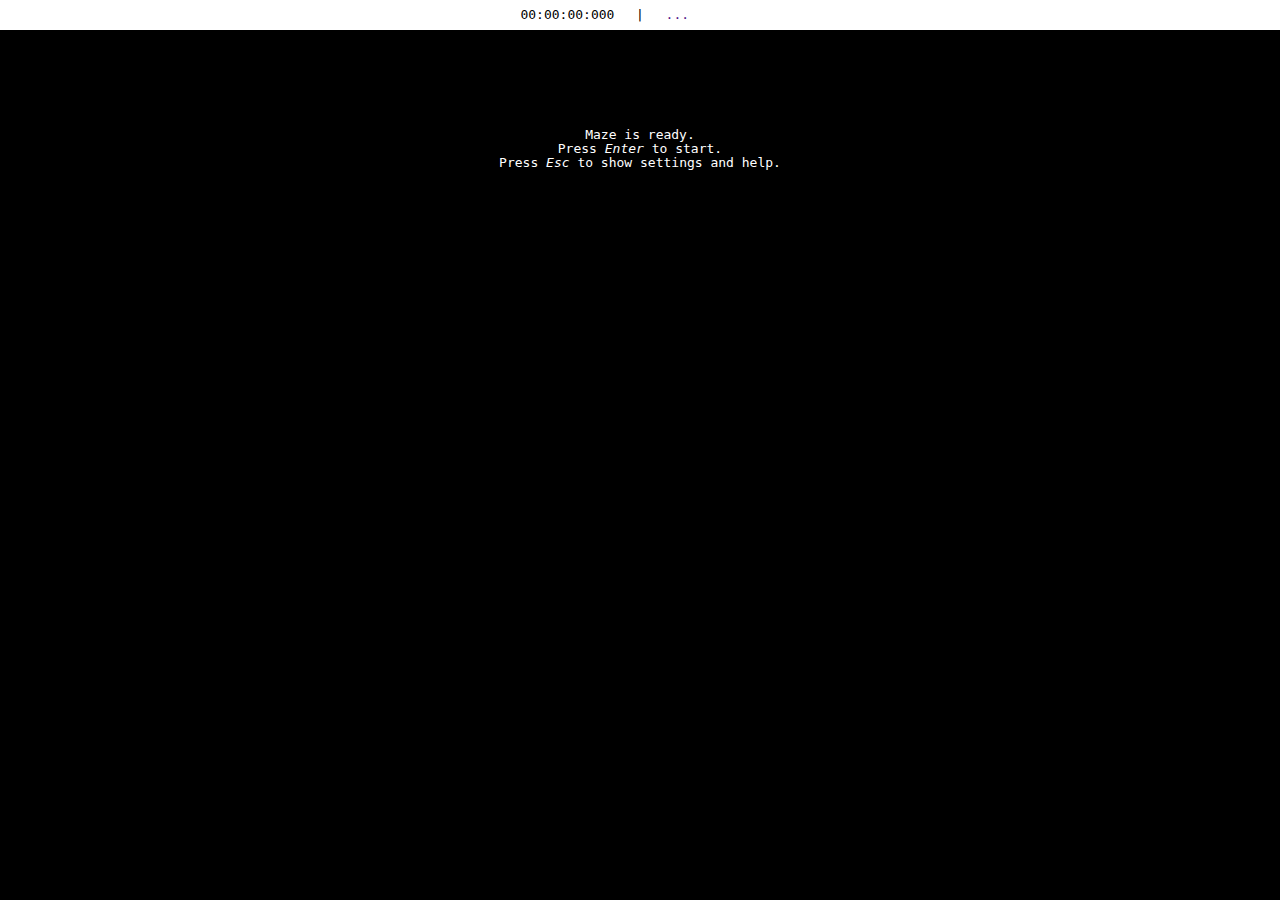
<file: maze/index.html>
<html lang="en">
<head>
  <meta charset="utf-8">
        <link rel="stylesheet" type="text/css" href="styles.css">
        <script src="settings.js"></script> 
        <script src="mazeLogic.js"></script> 
        <script src="navigation.js"></script>
        <script src="stopWatch.js"></script> 
        <script src="initEvents.js"></script>
        <script src="getters.js"></script>
        <script src="multiplayer.js"></script>
        <!-- thanks for the compression library
        https://pieroxy.net/blog/pages/lz-string/index.html  -->
        <script language="javascript" src="lz-string.min.js"></script>

        <!-- thanks for the simple WebRTC implementation
            https://peerjs.com/ -->
        <script src="peerjs.min.js"></script>


    </head>
<script>

window.addEventListener("load", init);
window.addEventListener("resize", setTableSize);

function init() {
    
    rowPosition = 1;
    colPosition = 1;
    stopWatchActive = false;
    initMaze();

    initEvents();

}

</script>

<div id="main_container">
    <div id="stopwatch_container">
        <div id="stopwatch">00:00:00:000</div>
        <div id="spacer">|</div>
        <div id="showSettingsContainer"><a id="showSettings" href="">...</a></div>

    </div>
    <div id="controller_container">
        <div id="controller">
            <div id="mazeData">
                <i>Share the maze using JSON and this textfield or share the maze via the share link</i>
                <input id="mazeDataJson" type="text"></input>
                <button id="importMazeData">import maze</button>
                <a id="shareMazeData" href="" target=_blank>share</a>                
            </div>
            <div>Width <input class="settings" type="text" id="mazeWidth" value=5>(j/l keys)</div>
            <div>Height <input class="settings" type="text" id="mazeHeight" value=5>(i/k keys)</div>
            <div><input class="settings" type="checkbox" id="demoMode"> demo mode (no stop watch)</div>
            <div><input class="settings" type="checkbox" id="simpleMode"> simple mode for beginners</div>
            <div><input class="settings" type="checkbox" id="noDetours"> no detours</div>
            <div><input class="settings" type="checkbox" id="explorerMode"> explorer mode (walls have to be explored)</div>
            <div><input class="settings" type="checkbox" id="blackTrace"> black trace (makes going back more difficult)</div>
            <hr />
            <div>
                <i>Press the button to create your multiplayer session url and share this url with your friend to challenge him</i>
                <br />
                <button id="hostMultiPlayerSession">challenge another player</button>
                <input type="text" id="multiPlayerLink"></input>
            </div>

            <div>
                R - Create new maze<br/>
                Cursor keys - navigate<br/>
                u - decrease width and height<br/>
                o - increase width and height
            </div>
        </div>
    </div>
    <div id="results_container">
        <div id="results">
            You did it<br />
            Your time: <span id="timeResults"></span><br />
            <a id="twitterShareUrl" href="" target="_blank">Brag on Twitter</a><br />
            <a id="telegramShareUrl" href="" target="_blank">Brag on Telegram</a>
        </div>
    </div>
    <div id="maze_container" style="overflow-wrap: break-word; line-height: 14px; letter-spacing: -2px;">
        <table id="maze"></table>
        <div id="notice"></div>

    </div>
</html>
</file>
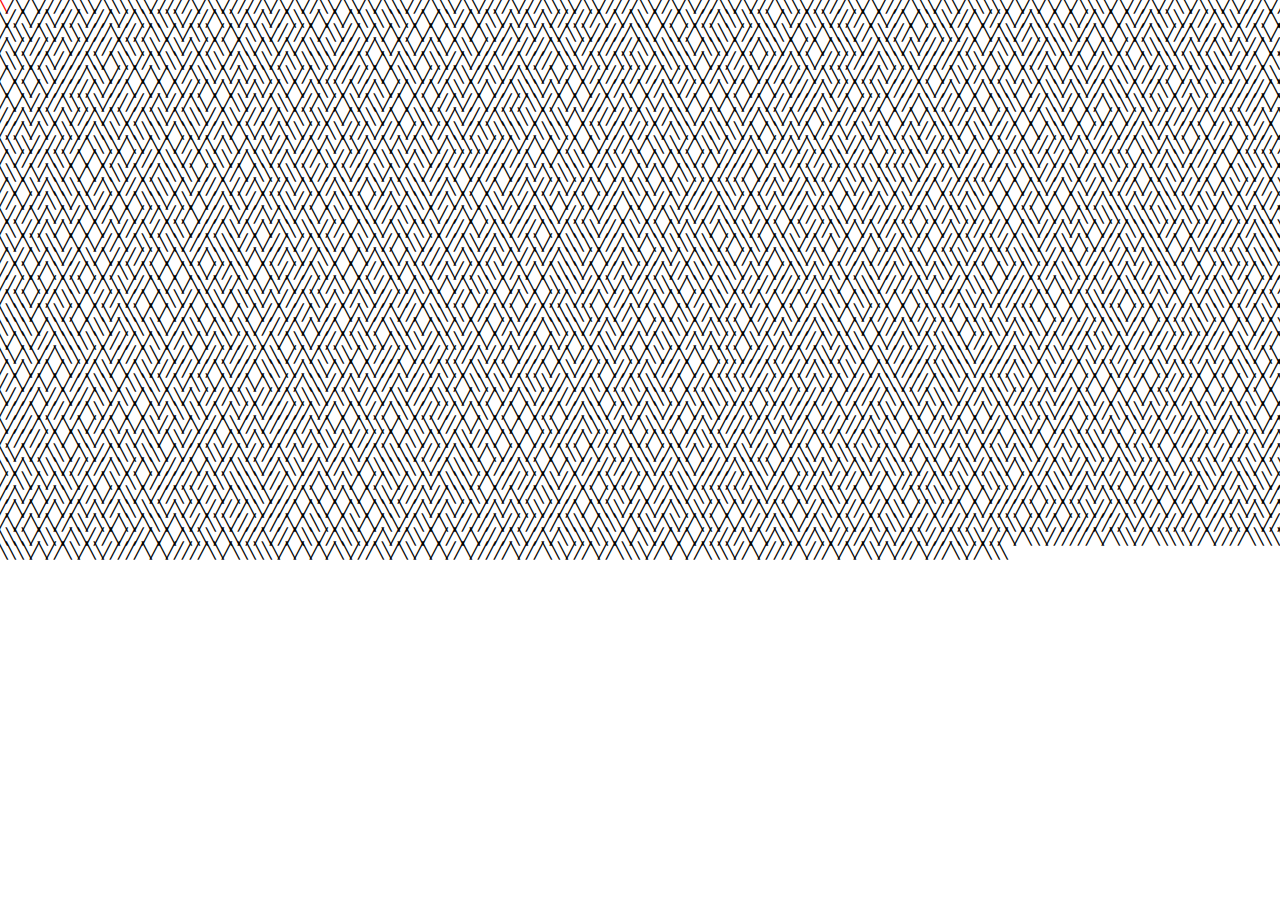
<file: maze.html>
<html style="overflow: hidden; width: 110%; margin: -10px; padding: 0; ">
<script>
var h = 0;
var cH = 0;
var w = 0;
var cW = 0;
var f = 0.006;
var escape = false;
var inverted = true;

window.addEventListener("load", paint);
window.addEventListener("load", scroll);
window.addEventListener("resize", paint, {once: true});
window.addEventListener("wheel", scroll, {once: true});
window.addEventListener("keydown", tune, {once: true});

function sleep(ms) {
  return new Promise(resolve => setTimeout(resolve, ms));
}

function escapeLoop(e) {

	if (e.keyCode == 27) {escape = true;}

}

async function tune(e) {

	escape = false;

	const sleep = (milliseconds) => {
	  return new Promise(resolve => setTimeout(resolve, milliseconds))
	}
	
	var key = (event.keyCode == 32) ? "Space" : event.key;
	console.log(key);
	const validKeys = ["ArrowRight", "ArrowLeft", "ArrowDown", "ArrowUp", "Enter", "Delete", "c", "i", "Space"];

	if (validKeys.includes(key) == false) {
		window.addEventListener("keydown", tune, {once: true});
		return false;
	}

	var maze = document.getElementById("maze");
	var n = 0;
	var maxN = maze.childElementCount;
	var x = 0;
	var color1 = 0;
	var color2 = 0;
	var color3 = 0;

		switch (key) {
			case "c":

				while (true == true) {

					if (x > 10000) {break;}

					window.addEventListener("keydown", escapeLoop, {once: true});

					if (escape) {break;}

					await sleep(100);
					
					maze.style.backgroundColor = "rgba("+
						Math.floor(Math.random() * 255) +","+
						Math.floor(Math.random() * 255) +","+
						Math.floor(Math.random() * 255) +")";
					maze.style.color = "rgba("+
						Math.floor(Math.random() * 255) +","+
						Math.floor(Math.random() * 255) +","+
						Math.floor(Math.random() * 255) +")";

					x++;

				}


				break;

			case "i":

				while (n < 255) {

					if (x > 10000) {break;}

					window.addEventListener("keydown", escapeLoop, {once: true});

					if (escape) {break;}

					await sleep(1);

					if (inverted == true) {
						color1 = (255 - 255 * (n / 255) );
						color2 = (255 * (n / 255) );
					} else {
						color2 = (255 - 255 * (n / 255) );
						color1 = (255 * (n / 255) );
					}
					
					maze.style.backgroundColor = "rgba("+
						color1 +","+
						color1 +","+
						color1 +")";
					maze.style.color = "rgba("+
						color2 +","+
						color2 +","+
						color2 +","+
						color2 +")";
					n++;
					x++;

				}

				if (inverted == true) {inverted = false;} else {inverted = true;}

				break;

			case "Space":

				while (n < maxN) {

					if (x > 10000) {break;}

					window.addEventListener("keydown", escapeLoop, {once: true});

					if (escape) {break;}

					if (maze.childNodes[n].innerText == String.fromCharCode("0x2572")) {
						maze.childNodes[n].innerText = String.fromCharCode("0x2571");
					} else {
						maze.childNodes[n].innerText = String.fromCharCode("0x2572");
					}

					n++;
					x++;

				}

				break;

			case "Enter":

				while (n < maxN) {

					if (x > 10000) {break;}

					window.addEventListener("keydown", escapeLoop, {once: true});

					if (escape) {break;}

					var i = Math.floor(Math.random() * Math.floor(maxN));
					if (maze.childNodes[i].style.visiblity != "visible") {
						await sleep(1);
						maze.childNodes[i].style.visibility  = "visible";
					} else {
						n--;
					}
	
					n++;
					x++;

				}
	
				break;
			case "Delete":

				while (n < maxN) {

					if (x > 10000) {break;}

					window.addEventListener("keydown", escapeLoop, {once: true});

					if (escape) {break;}

					var i = Math.floor(Math.random() * Math.floor(maxN));
					if (maze.childNodes[i].style.visiblity != "hidden") {
						await sleep(1);
						maze.childNodes[i].style.visibility  = "hidden";
					} else {
						n--;
					}

					n++;
					x++;

				}	

				break;
			case "ArrowDown":

				while (n < maxN) {

					if (x > 10000) {break;}

					window.addEventListener("keydown", escapeLoop, {once: true});

					if (escape) {break;}

					var i = Math.floor(Math.random() * Math.floor(maxN));
					maze.childNodes[i].innerText = String.fromCharCode("0x2572");

					n++;
					x++;

				}

				break;
			case "ArrowUp":

				while (n < maxN) {

					if (x > 10000) {break;}

					window.addEventListener("keydown", escapeLoop, {once: true});

					if (escape) {break;}

					await sleep(1);
					var i = Math.floor(Math.random() * Math.floor(maxN));
					maze.childNodes[i].innerText = String.fromCharCode("0x2571");

					n++;
					x++;

				}

				break;
			case "ArrowRight":

				while (n < maxN) {

					if (x > 10000) {break;}

					window.addEventListener("keydown", escapeLoop, {once: true});

					if (escape) {break;}

					maze.childNodes[n].innerText = String.fromCharCode("0x2572");

					n++;
					x++;

				}	

				break;

			case "ArrowLeft":

				while (n < maxN) {

					if (x > 10000) {break;}

					window.addEventListener("keydown", escapeLoop, {once: true});

					if (escape) {break;}
					
					maze.childNodes[n].innerText = String.fromCharCode("0x2571");

					n++;
					x++;

				}

				break;

		}


	window.addEventListener("keydown", tune, {once: true});

}

function scroll(e) {

	var maze = document.getElementById("maze");
	var i = Math.floor(Math.random() * Math.floor(2));
	var wall = document.createElement("span");

	wall.innerHTML  = String.fromCharCode("0x" + (2571 + i));
	maze.prepend(wall);
	maze.removeChild(maze.childNodes[maze.childElementCount - 1]);

	window.addEventListener("wheel", scroll, {once: true});

	if (e.shiftKey) {

		reColor(maze);

	}

}

function paint(e) {

	var maze = document.getElementById("maze");
	var maxN = Math.floor(f * window.innerHeight * window.innerWidth);
	var n = maze.textContent.length;


	if (window.innerHeight * window.innerWidth > h * w) {
		
		while (n < maxN) {
			var i = Math.floor(Math.random() * Math.floor(2));
			var wall = document.createElement("span");
			wall.innerHTML  = String.fromCharCode("0x" + (2571 + i));
			maze.prepend(wall);
			n++;
		}
				
	} else {
	
		while (n > maxN) {

			maze.removeChild(maze.childNodes[0]);
			n--;

		}

	}

	h = window.innerHeight;
	w = window.innerWidth;
	
	window.addEventListener("resize", paint, {once: true});

}

function reColor(maze) {

	var n = 0;
	var maxN = maze.childElementCount;

	while (n < maxN) {

		maze.childNodes[n].style.color = "rgb("+
			Math.floor(Math.random() * 255)+", "+
			Math.floor(Math.random() * 255)+", "+
			Math.floor(Math.random() * 255)+")";

		n++;

	}

}

</script>
<style>
	span:hover {

		color: #f00;
	}
</style>
<div id="maze" style="overflow-wrap: break-word; line-height: 14px; letter-spacing: -2px;"></div>
</html>
</file>
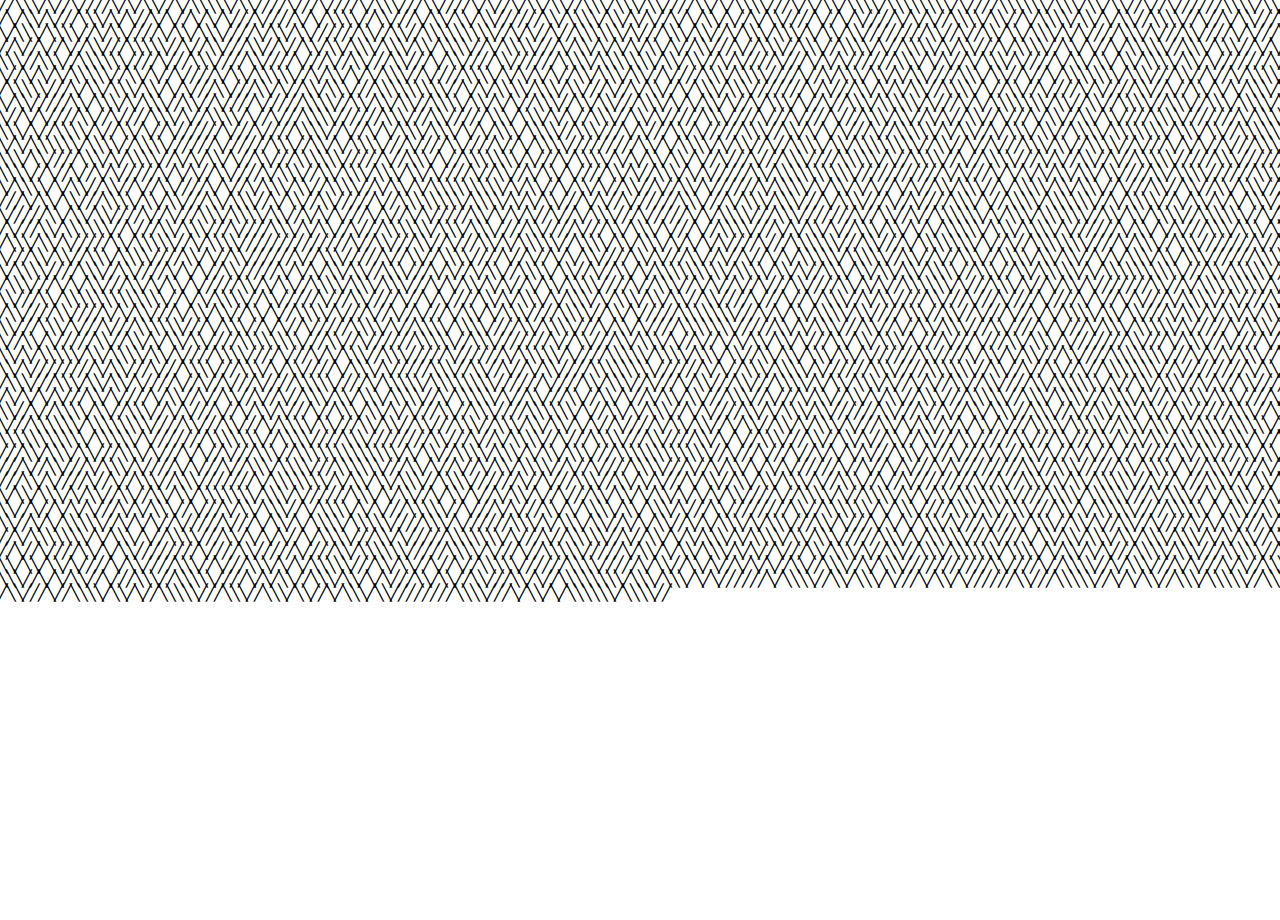
<file: maze.mini.html>
<html style="overflow: hidden; width: 120%; margin: -10px; padding: 0; overflow-wrap: break-word; line-height: 14px; letter-spacing: -2px;"></html>
<script>
    for (var n = 0; n < Math.floor(0.007 * window.innerHeight * window.innerWidth); n++) {
        document.write(String.fromCharCode("0x" + (2571 + Math.floor(Math.random() * Math.floor(2)))));}
</script>
</file>
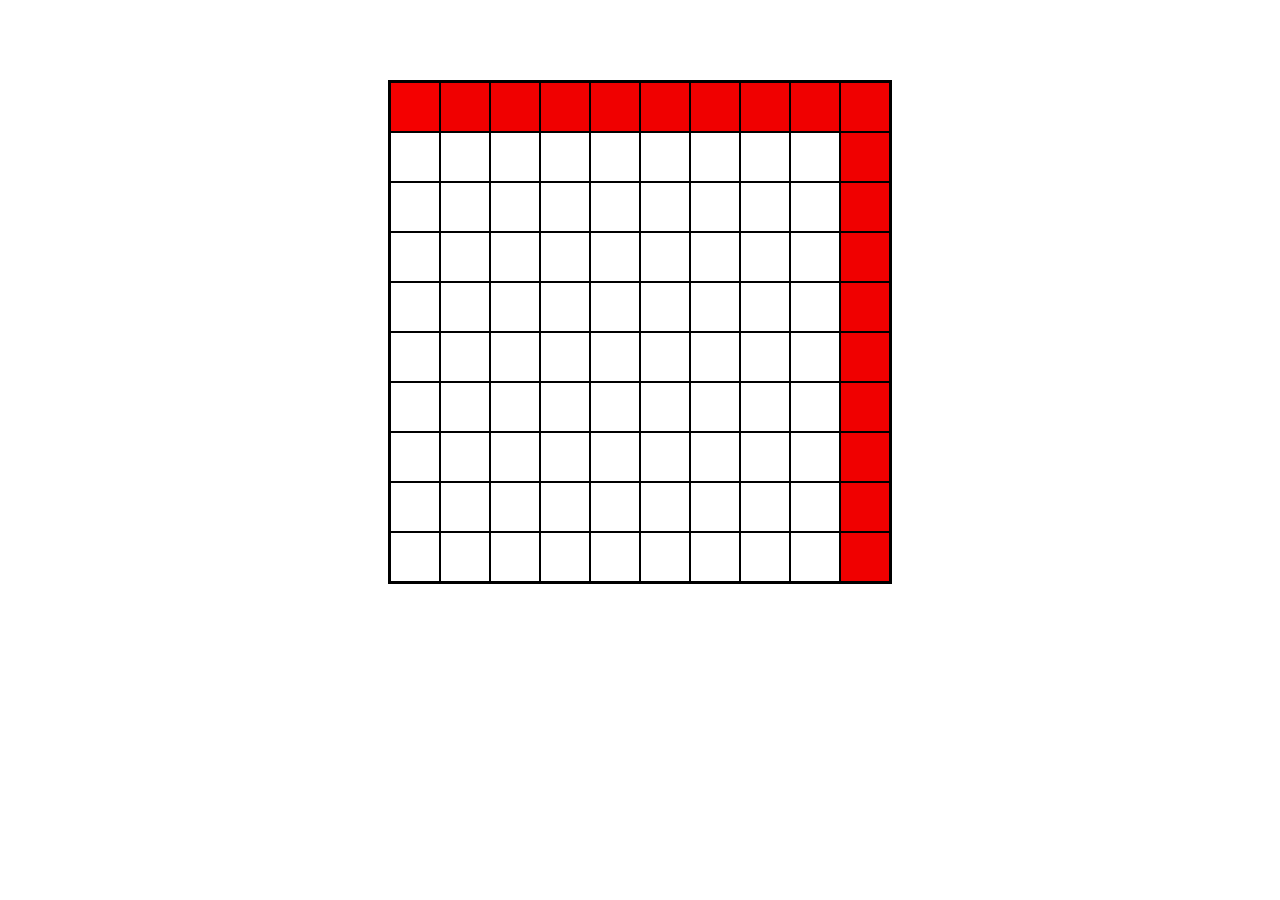
<file: tutorial/evolution_1.html>
<html>

<link rel="stylesheet" type="text/css" href="styles.css">
<script src="createBlankMaze.js"></script>     
<script>

window.addEventListener("load", paint);

var mazeWidth = 10;
var mazeHeight = mazeWidth;

function paint() {

    createBlankMaze();

    var exits = ["right", "right", "right", "right", "right", "right", "right", "right", "right",
    "bottom", "bottom", "bottom", "bottom", "bottom", "bottom", "bottom", "bottom", "bottom"];

    var currentCell;

    var rowIndex = 1;
    var colIndex = 1;

    for (exitIndex = 0; exitIndex < exits.length; exitIndex++) {

        switch(exits[exitIndex]) {

            case "right":

                colIndex = colIndex + 1;
                break;

            case "bottom":

                rowIndex = rowIndex + 1;
                break;

        }

        currentCell = document.getElementById("cell_" + rowIndex + "_" + colIndex);
        
        currentCell.style.backgroundColor = "#f00000";

    }

}
</script>
<div id="maze_container" style="overflow-wrap: break-word; line-height: 14px; letter-spacing: -2px;"></div>
</html>
</file>
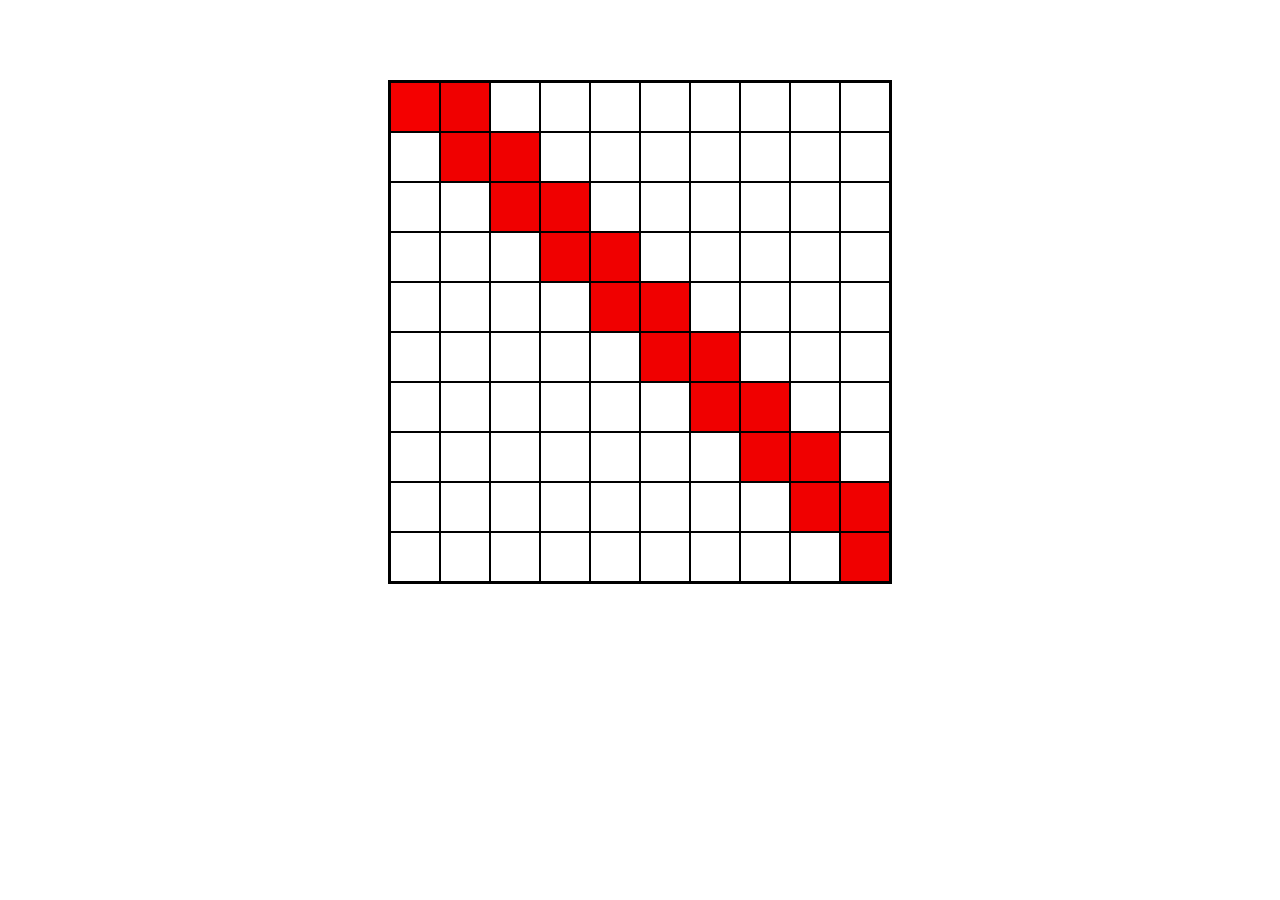
<file: tutorial/evolution_2.html>
<html>

<link rel="stylesheet" type="text/css" href="styles.css">
<script src="createBlankMaze.js"></script>     

<script>

window.addEventListener("load", paint);

var mazeWidth = 10;
var mazeHeight = mazeWidth;

function paint() {

    createBlankMaze();
    
	var exits = [];

	for (exit = 1; exit <= mazeWidth - 1; exit++) {

		exits.push("right");
		exits.push("bottom");

	}

    var nextCell;

    var rowIndex = 1;
	
    var colIndex = 1;

    var exit;

    for (exitIndex = 0; exitIndex < exits.length; exitIndex++) {

        exit = exits[exitIndex];
		
        switch(exit) {

            case "right":

                colIndex = colIndex + 1;
                break;

            case "bottom":

                rowIndex = rowIndex + 1;
                break;

        }

        nextCell = document.getElementById("cell_" + rowIndex + "_" + colIndex);

        nextCell.style.backgroundColor = "#f00000";

    }

}

</script>

<div id="maze_container" style="overflow-wrap: break-word; line-height: 14px; letter-spacing: -2px;"></div>
</html>
</file>
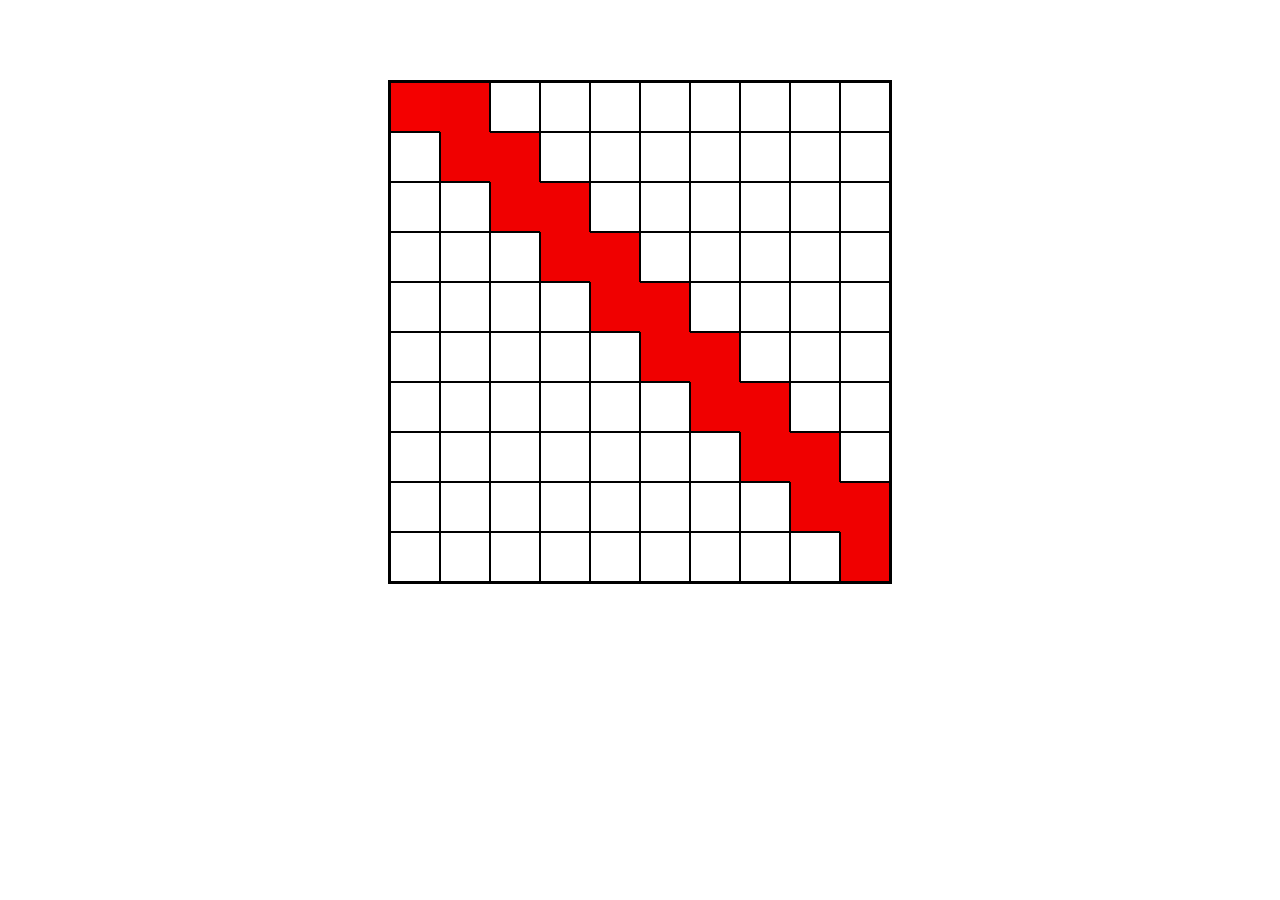
<file: tutorial/evolution_3.html>
<html>

<link rel="stylesheet" type="text/css" href="styles.css">
<script src="createBlankMaze.js"></script>     

<script>

window.addEventListener("load", paint);

var mazeWidth = 10;
var mazeHeight = mazeWidth;

function paint() {

    createBlankMaze();
    
    var exits = [];

	for (exit = 1; exit <= mazeWidth - 1; exit++) {

		exits.push("right");
		exits.push("bottom");

	}

    var currentCell = document.getElementById("cell_1_1");

    var rowIndex = 1;

    var colIndex = 1;

    var exit;

    for (exitIndex = 0; exitIndex < exits.length; exitIndex++) {

        exit = exits[exitIndex];
        
        currentCell.style["border-"+exit] = "none";

        switch(exit) {

            case "right":

                colIndex = colIndex + 1;
                break;

            case "bottom":

                rowIndex = rowIndex + 1;
                break;

        }

        currentCell = document.getElementById("cell_" + rowIndex + "_" + colIndex);

        currentCell.style.backgroundColor = "#f00000";

        switch(exit) {

            case "right":

                currentCell.style["border-left"] = "none";
                break;

            case "bottom":

            currentCell.style["border-top"] = "none";
                break;

        }
        
    }

}

</script>
<div id="maze_container" style="overflow-wrap: break-word; line-height: 14px; letter-spacing: -2px;"></div>
</html>
</file>
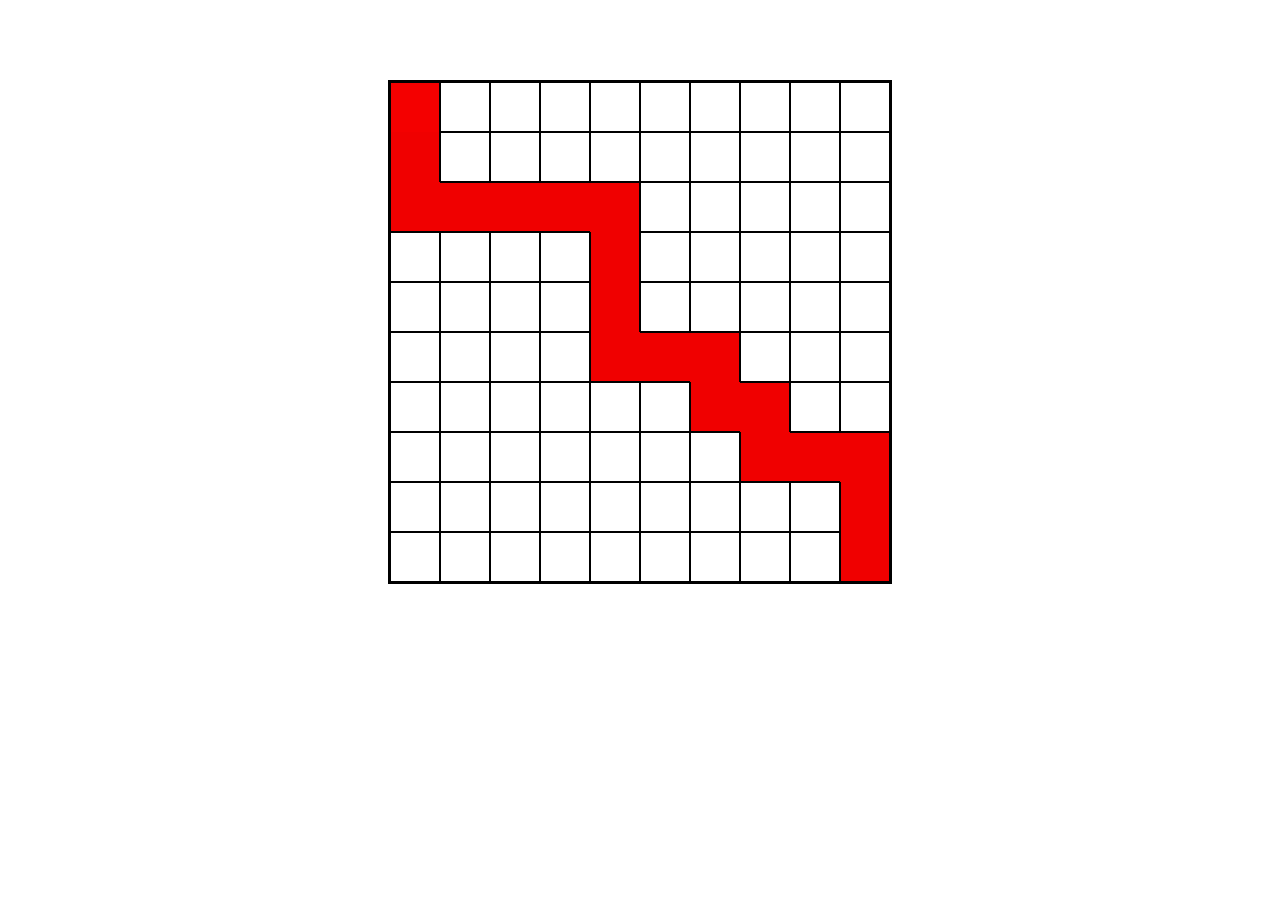
<file: tutorial/evolution_4.html>
<html>

<link rel="stylesheet" type="text/css" href="styles.css">
<script src="createBlankMaze.js"></script>     

<script>

window.addEventListener("load", paint);

var mazeWidth = 10;
var mazeHeight = mazeWidth;

function paint() {

    createBlankMaze();
    
    var exits = [];

	for (exit = 1; exit <= mazeWidth - 1; exit++) {
   
        exits.push("right");
        exits.push("bottom");

    }

    var currentCell = document.getElementById("cell_1_1");

    var rowIndex = 1;

    var colIndex = 1;

    var exit;

    var exitIndex;

    for (loop = 0; loop < (mazeWidth + mazeHeight - 2); loop++) {

        exitIndex = Math.floor(Math.random() * exits.length);

        exit = exits[exitIndex];

        exits.splice(exitIndex, 1);

        currentCell.style["border-"+exit] = "none";

        switch(exit) {

            case "right":

                colIndex = colIndex + 1;
                break;

            case "bottom":

                rowIndex = rowIndex + 1;
                break;

        }

        currentCell = document.getElementById("cell_" + rowIndex + "_" + colIndex);

        currentCell.style.backgroundColor = "#f00000";

        switch(exit) {

            case "right":

                currentCell.style["border-left"] = "none";
                break;

            case "bottom":

            currentCell.style["border-top"] = "none";
                break;

        }

    }

}

</script>

<div id="maze_container" style="overflow-wrap: break-word; line-height: 14px; letter-spacing: -2px;"></div>
</html>
</file>
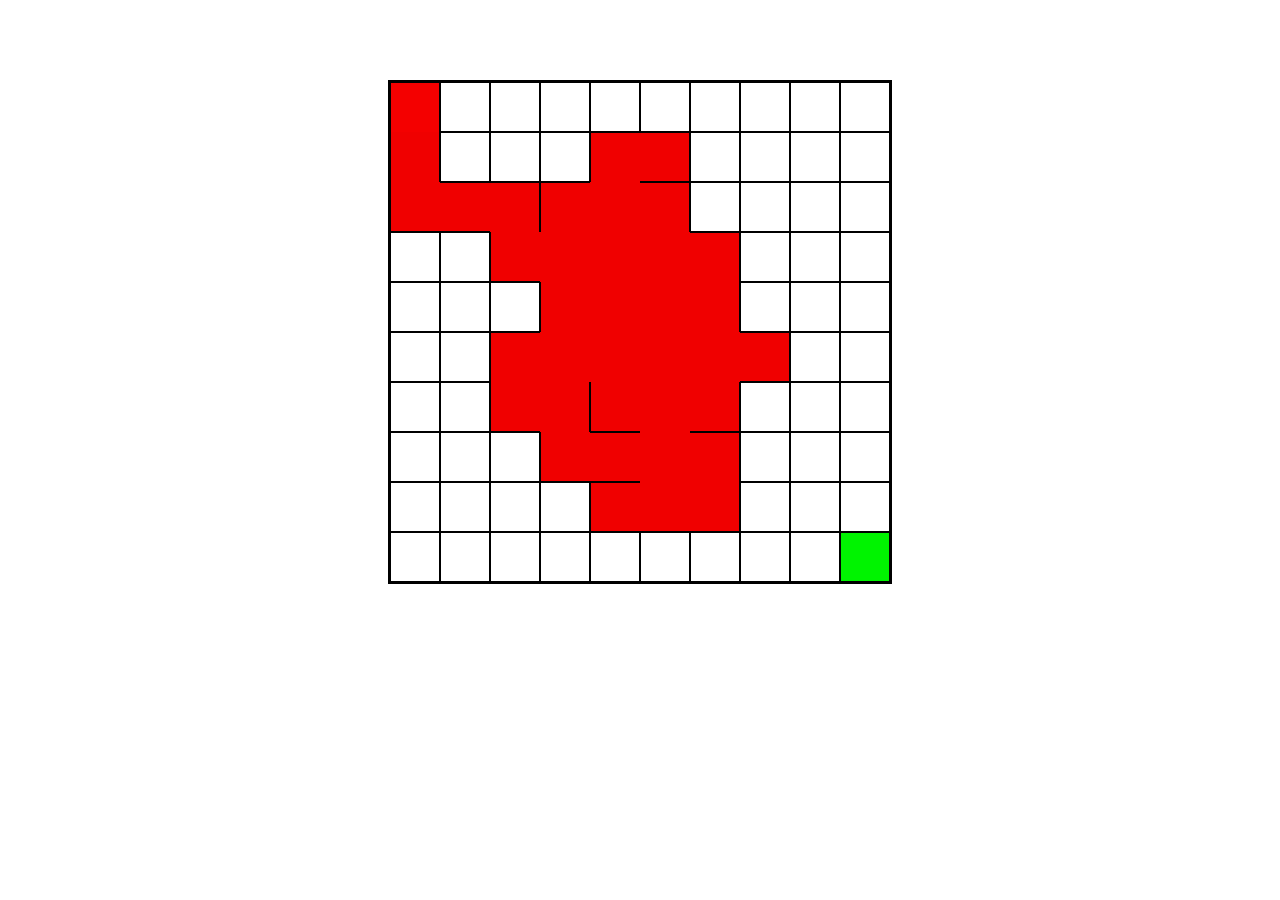
<file: tutorial/evolution_5.html>
<html>

<link rel="stylesheet" type="text/css" href="styles.css">
<script src="createBlankMaze.js"></script>     

<script>

window.addEventListener("load", paint);

var mazeWidth = 10;
var mazeHeight = mazeWidth;

function paint() {

    createBlankMaze();
    
    var exits = [];

	for (exit = 1; exit <= mazeWidth - 1; exit++) {
   
        exits.push("right");
        exits.push("bottom");

    }

    var currentCell = document.getElementById("cell_1_1");

    var rowIndex = 1;

    var colIndex = 1;

    var exit;

    var exitIndex;

    for (loop = 0; loop < (mazeWidth * mazeHeight - 1); loop++) {

		exitIndex = Math.floor(Math.random() * exits.length);

		exit = exits[exitIndex];

		exits.splice(exitIndex, 1);

		currentCell.style["border-"+exit] = "none";

		switch(exit) {

			case "right":

				colIndex = colIndex + 1;
				exits.push("left");
				break;

			case "bottom":

				rowIndex = rowIndex + 1;
				exits.push("top");
				break;

			case "left":

				colIndex = colIndex - 1;
				exits.push("right");
				break;

			case "top":

				rowIndex = rowIndex - 1;
				exits.push("bottom");
				break;
				
		}

		currentCell = document.getElementById("cell_" + rowIndex + "_" + colIndex);

		currentCell.style.backgroundColor = "#f00000";

		switch(exit) {

			case "right":

				currentCell.style["border-left"] = "none";
				break;

			case "bottom":

				currentCell.style["border-top"] = "none";
				break;

			case "left":

				currentCell.style["border-right"] = "none";
				break;

			case "top":

				currentCell.style["border-bottom"] = "none";
				break;

		}
	}

}
</script>
<div id="maze_container" style="overflow-wrap: break-word; line-height: 14px; letter-spacing: -2px;"></div>
</html>
</file>
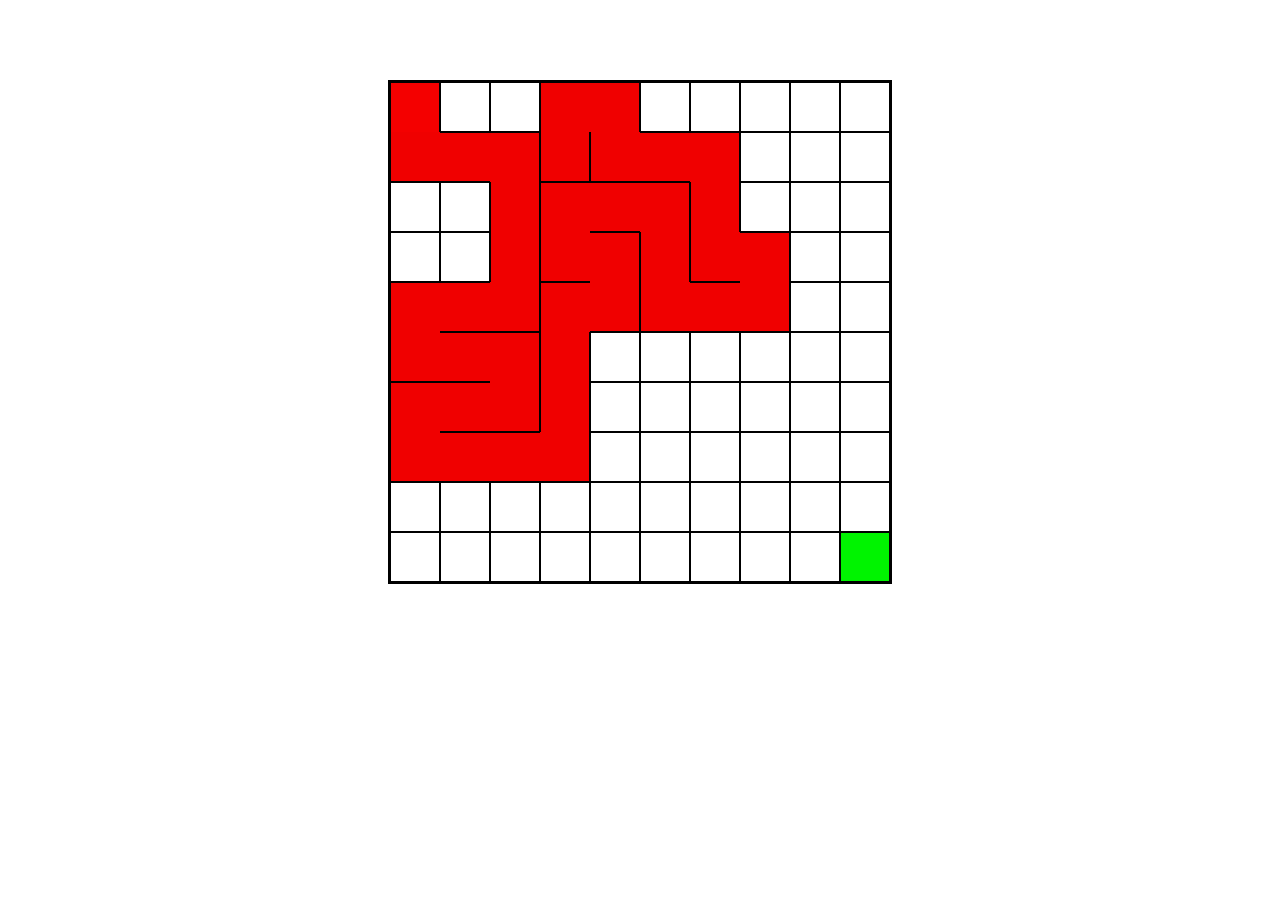
<file: tutorial/evolution_6.html>
<html>

<link rel="stylesheet" type="text/css" href="styles.css">
<script src="createBlankMaze.js"></script>     

<script>

window.addEventListener("load", paint);

var mazeWidth = 10;
var mazeHeight = mazeWidth;

function paint() {

    createBlankMaze();
    
    var validExits = ["right", "bottom", "left", "top"];
	
    var remainingExits = {"right": mazeWidth - 1, "bottom": mazeHeight - 1, "left": 0, "top": 0};
	
    var nextExits = [];

    var currentCell = document.getElementById("cell_1_1");

    var rowIndex = 1;

    var colIndex = 1;

    var exit;
	
    var exitIndex;

    var nextPossibleCell;

    for (loop = 0; loop < (mazeWidth * mazeHeight - 1); loop++) {

        nextExits = [];

        for (i = 0; i < validExits.length; i++) {

            switch(validExits[i]) {

                case "right":
                    nextPossibleCell = document.getElementById("cell_" + rowIndex + "_" + (colIndex + 1));
                    break;

                case "left":
                    nextPossibleCell = document.getElementById("cell_" + rowIndex + "_" + (colIndex - 1));
                    break;

                case "bottom":
                    nextPossibleCell = document.getElementById("cell_" + (rowIndex + 1) + "_" + colIndex);
                    break;

                case "top":
                    nextPossibleCell = document.getElementById("cell_" + (rowIndex - 1) + "_" + colIndex);
                    break;

            }

            if (nextPossibleCell != null && nextPossibleCell.style.backgroundColor != "rgb(240, 0, 0)") {
                
                for (t = 0; t < remainingExits[validExits[i]]; t++) {

                    nextExits.push(validExits[i]);

                }

            } 

        }

        exitIndex = Math.floor(Math.random() * nextExits.length);

        exit = nextExits[exitIndex];

        currentCell.style["border-"+exit] = "none";

        switch(exit) {

            case "right":

                colIndex = colIndex + 1;
                remainingExits.left++;
                remainingExits.right--;
                break;

            case "bottom":

                rowIndex = rowIndex + 1;
                remainingExits.top++;
                remainingExits.bottom--;
                break;

            case "left":

                colIndex = colIndex - 1;
                remainingExits.left--;
                remainingExits.right++;
                break;

            case "top":

                rowIndex = rowIndex - 1;
                remainingExits.top--;
                remainingExits.bottom++;
                break;
                
        }

        currentCell = document.getElementById("cell_" + rowIndex + "_" + colIndex);

        currentCell.style.backgroundColor = "#f00000";

        switch(exit) {

            case "right":

                currentCell.style["border-left"] = "none";
                break;

            case "bottom":

                currentCell.style["border-top"] = "none";
                break;

            case "left":

                currentCell.style["border-right"] = "none";
                break;

            case "top":

                currentCell.style["border-bottom"] = "none";
                break;

        }
		

    }

}

</script>
<div id="maze_container" style="overflow-wrap: break-word; line-height: 14px; letter-spacing: -2px;"></div>
</html>
</file>
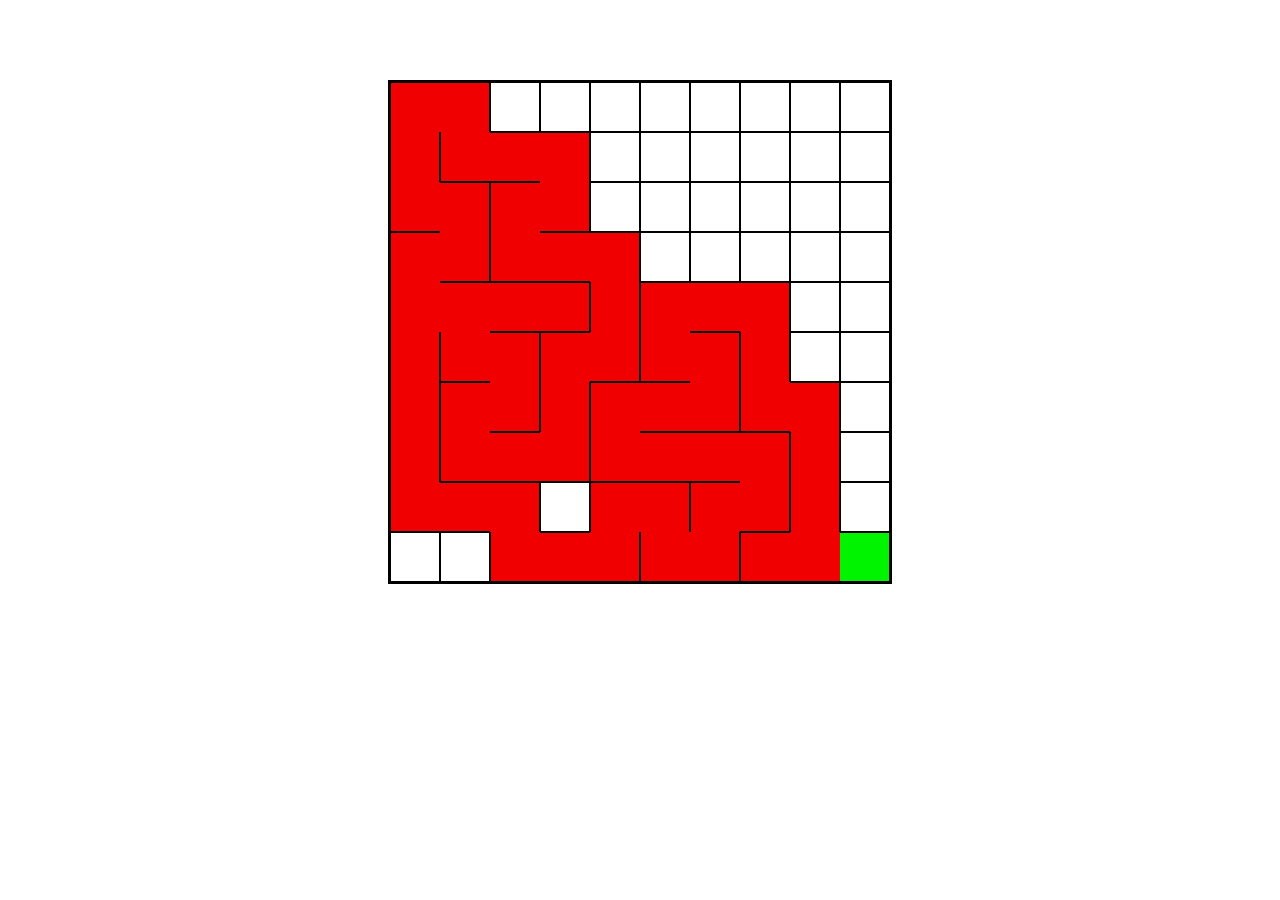
<file: tutorial/evolution_8.html>
<html>

<link rel="stylesheet" type="text/css" href="styles.css">
<script src="createBlankMaze.js"></script>     

<script>

window.addEventListener("load", paint);

var mazeWidth = 10;
var mazeHeight = mazeWidth;

function paint() {

    createBlankMaze();
    
    var validExits = ["right", "bottom", "left", "top"];
	
    var remainingExits = {"right": mazeWidth, "bottom": mazeHeight, "left": 0, "top": 0};
	
    var nextExits = [];
	
    var lastCells = [];

    var currentCell = document.getElementById("cell_1_1");

    var rowIndex = 1;

    var colIndex = 1;

    var exit;

    var lastExit;

    var exitIndex;

    var loop = 0;

    var maxLoops = 1000;

    var loopFuse = 0;

    var nextPossibleCell;

	while (loop < ((mazeWidth * mazeHeight) - 1)) {

		loopFuse++;

		if (loopFuse >= maxLoops) {break;}

		nextExits = [];

		for (i = 0; i < validExits.length; i++) {

			switch(validExits[i]) {

				case "right":
					nextPossibleCell = document.getElementById("cell_" + rowIndex + "_" + (colIndex + 1));
					break;

				case "left":
					nextPossibleCell = document.getElementById("cell_" + rowIndex + "_" + (colIndex - 1));
					break;

				case "bottom":
					nextPossibleCell = document.getElementById("cell_" + (rowIndex + 1) + "_" + colIndex);
					break;

				case "top":
					nextPossibleCell = document.getElementById("cell_" + (rowIndex - 1) + "_" + colIndex);
					break;

			}
			
            if (nextPossibleCell != null && nextPossibleCell.style.backgroundColor != "rgb(240, 0, 0)") {
                
                for (t = 0; t < remainingExits[validExits[i]]; t++) {

                    nextExits.push(validExits[i]);

                }

            } 
 

		}

		if (nextExits.length == 0) {

			lastCells.splice(lastCells.length - 1, 1);

			rowIndex = lastCells[lastCells.length - 1][0];
			
			colIndex = lastCells[lastCells.length - 1][1];
			
			currentCell = document.getElementById("cell_" + rowIndex + "_" + colIndex);

			continue;
			
		}

		exitIndex = Math.floor(Math.random() * nextExits.length);

		exit = nextExits[exitIndex];

		currentCell.style["border-"+exit] = "none";

		switch(exit) {

			case "right":

				colIndex = colIndex + 1;
				remainingExits.left++;
				remainingExits.right--;
				break;

			case "bottom":

				rowIndex = rowIndex + 1;
				remainingExits.top++;
				remainingExits.bottom--;
				break;

			case "left":

				colIndex = colIndex - 1;
				remainingExits.left--;
				remainingExits.right++;
				break;

			case "top":

				rowIndex = rowIndex - 1;
				remainingExits.top--;
				remainingExits.bottom++;
				break;
				
		}

		lastCells.push([rowIndex, colIndex]);

		currentCell = document.getElementById("cell_" + rowIndex + "_" + colIndex);

		switch(exit) {

			case "right":

				currentCell.style["border-left"] = "none";
				break;

			case "bottom":

				currentCell.style["border-top"] = "none";
				break;

			case "left":

				currentCell.style["border-right"] = "none";
				break;

			case "top":

				currentCell.style["border-bottom"] = "none";
				break;

		}

		if (rowIndex == mazeHeight && colIndex == mazeWidth) {

			break;

		}

		currentCell.style.backgroundColor = "#f00000";

		loop++;

	}

}

</script>
<div id="maze_container" style="overflow-wrap: break-word; line-height: 14px; letter-spacing: -2px;"></div>
</html>
</file>
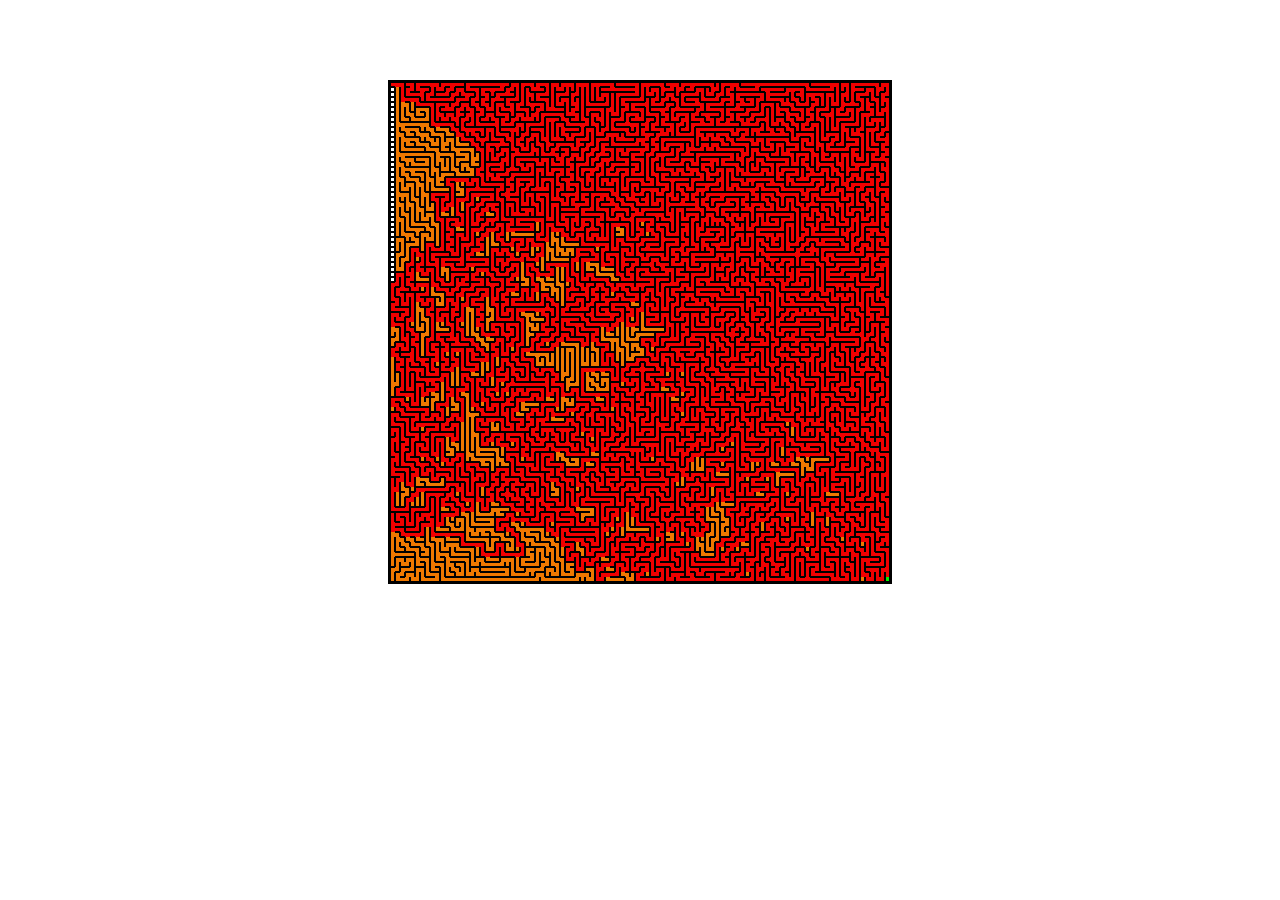
<file: tutorial/evolution_8_huge.html>
<html>

<link rel="stylesheet" type="text/css" href="styles.css">
<script src="createBlankMaze.js"></script>     

<script>

var mazeWidth = 100;
var mazeHeight = mazeWidth;

window.addEventListener("load", init);

function init() {

    createBlankMaze();

    paint();

}

function paint() {

	var startAtRow = 1;
	var startAtCol = 1;

	var currentCell;
	
    addRoute(startAtRow, startAtCol, false, "rgb(240, 0, 0)");

    for (n = 1; n < (mazeWidth * mazeHeight) - 1; n++) {

        var currentCell = document.getElementById("cell_" + startAtRow + "_" + startAtCol);
        
        if (currentCell.getAttribute("occupied") == "true") {

            addRoute(startAtRow, startAtCol, true, "rgb(240, 120, 0)");

        }

        if (startAtCol == mazeWidth) {
            
            startAtRow++;
            startAtCol = 1;

        } else {

            startAtCol++;

        }

    }

}

function addRoute(startAtRow, startAtCol, createDetour, backgroundColorRoute) {

    var validExits = ["right", "bottom", "left", "top"];
	
    var remainingExits = {"right": mazeWidth, "bottom": mazeHeight, "left": 0, "top": 0};
	
    var nextExits = [];
    
	var lastCells= [];

    var rowIndex = startAtRow;
    
	var colIndex = startAtCol;
    
    var currentCell = document.getElementById("cell_" + rowIndex + "_" + colIndex);

    var exit;

    var lastExit;

    var exitIndex;

    var loop = 0;

    var loopFuse = 0;

    var maxLoops = 3 * mazeWidth * mazeHeight;

    var nextPossibleCell;

    while (loop < ((mazeWidth * mazeHeight) - 1)) {

        loopFuse++;

        if (loopFuse >= maxLoops) {break;}

        nextExits = [];

        for (i = 0; i < validExits.length; i++) {

            switch(validExits[i]) {

                case "right":
                    nextPossibleCell = document.getElementById("cell_" + rowIndex + "_" + (colIndex + 1));
                    break;

                case "left":
                    nextPossibleCell = document.getElementById("cell_" + rowIndex + "_" + (colIndex - 1));
                    break;

                case "bottom":
                    nextPossibleCell = document.getElementById("cell_" + (rowIndex + 1) + "_" + colIndex);
                    break;

                case "top":
                    nextPossibleCell = document.getElementById("cell_" + (rowIndex - 1) + "_" + colIndex);
                    break;

            }
            
            if (nextPossibleCell != null) {

                if (nextPossibleCell.getAttribute("occupied") != "true") {
                    
                    for (t = 0; t < remainingExits[validExits[i]]; t++) {

                        nextExits.push(validExits[i]);

                    }

                }

            } 

        }

        if (nextExits.length == 0) {

            if (createDetour == true) {

                return false;


            } else {
                
                lastCells.splice(lastCells.length - 1, 1);

                rowIndex = lastCells[lastCells.length - 1][0];
                colIndex = lastCells[lastCells.length - 1][1];
                currentCell = document.getElementById("cell_" + rowIndex + "_" + colIndex);

                continue;
            
            }

        } 

        exitIndex = Math.floor(Math.random() * Math.floor(nextExits.length));

        exit = nextExits[exitIndex];

        if (createDetour == false) {

            currentCell.style["border-"+exit] = "none";

        } else {

            if (!(exit == "right" && colIndex == mazeWidth - 1 && rowIndex == mazeHeight) &&
                !(exit == "bottom" && colIndex == mazeWidth && rowIndex == mazeHeight - 1) ) {

                currentCell.style["border-"+exit] = "none";

            }
        }
        
        switch(exit) {

            case "right":

                colIndex = colIndex + 1;
                remainingExits.left++;
                remainingExits.right--;
                break;

            case "bottom":

                rowIndex = rowIndex + 1;
                remainingExits.top++;
                remainingExits.bottom--;
                break;

            case "left":

                colIndex = colIndex - 1;
                remainingExits.left--;
                remainingExits.right++;
                break;

            case "top":

                rowIndex = rowIndex - 1;
                remainingExits.top--;
                remainingExits.bottom++;
                break;
                
        }

        lastCells.push([rowIndex, colIndex]);

        currentCell = document.getElementById("cell_" + rowIndex + "_" + colIndex);

        switch(exit) {

            case "right":

                currentCell.style["border-left"] = "none";
                break;

            case "bottom":

                currentCell.style["border-top"] = "none";
                break;

            case "left":

                currentCell.style["border-right"] = "none";
                break;

            case "top":

                currentCell.style["border-bottom"] = "none";
                break;

        }

        if (rowIndex == mazeHeight && colIndex == mazeWidth) {

            break;

        }

        currentCell.style.backgroundColor = backgroundColorRoute;
        currentCell.setAttribute("occupied", "true");

        lastExit = exit;

        loop++;

    }

}

</script>

<div id="maze_container" style="overflow-wrap: break-word; line-height: 14px; letter-spacing: -2px;"></div>
</html>
</file>
<file: maze/styles.css>
html, body  {
    width: 100%;
    height: 100%;
    top: 0;
    bottom: 0;
    margin: 0;
    padding: 0;
    position: absolute ;
    font-family: monospace;
    background-color: #000000;

}

div#main_container {
    
    margin: 0;
    padding: 0;
    
}

div#stopwatch_container {

    position: fixed;
    text-align: center;
    display: block;
    width: 100%;
    height: 30px;
    z-index: 99999;
    line-height: 30px;
    background-color: #ffffff;

}


    div#stopwatch, div#showSettingsContainer{

        float: left;
        width: 48%;

    }
    div#spacer {
        float: left;
        width: 4%;
    }

    div#stopwatch {
        text-align: right;
    }
    div#showSettingsContainer {
        text-align: left;
    }

    a#showSettings {
        text-decoration: none;
    }

div#controller_container {

    background-color: #222222;
    color: #ffffff;
    position: fixed;
    top: 30px;
    width: 100%;
    height: auto;
    display: none;
    z-index: 99999;
    
}

    div#controller, div#controller div {

        width: 75%;
        margin: 0 auto;
        margin-top: 1em;
    }

a#shareMazeData {
    color: #ffffff;
    
}
a#shareMazeData:hover {
    color: #ff0000;
}

div#maze_container {

    width: 100%;
    height: 90%;
    background-color: #000000;
    position: relative; 

}


div#results_container {
    position: fixed;
    z-index: 9999;
    width: 100%;
    height: 100%;
    background-color: rgba(0,0,0,0.7);
    color: #ffffff;
    visibility: hidden;

}

    div#results {
        position: relative;
        top: 30%;
        width: 50%;
        margin: 0 auto;
        font-size: x-large;
    }

    div#results a{
        color: #ff0000;
        font-weight: bold;
    }
table#maze {

    border-spacing: 0;
    position: absolute;
    z-index: 999;
    background-color: #ffffff;
    margin: 40px 0;

}

td.visibleWall {
    border-color: #000000;
}

td.invisibleWall {
    border-color: #ffffff;
}

div#notice {
    position: absolute;
    color: #ffffff;
    z-index: 0;
    width: 100%;
    text-align: center;
    height: 50%;
    padding-top: 10%;
    letter-spacing: 0;
    
}
table td {

    border-right: 2px #000000 solid;
    border-bottom: 2px #000000 solid;

}


div.col {
    width: 50px;
    height: 50px;
    display: inline-block;
    text-align: center;
    outline: 1px #efefef dotted;
    margin: 0;
    padding: 0;
    
}
</file>
<file: tutorial/styles.css>
html, body  {
    width: 100%;
    height: 100%;
    top: 0;
    bottom: 0;
    margin: 0;
    padding: 0;
    position: absolute ;
}

div#main_container {
    
    margin-top: 50px;
    display: grid;
    grid-template-columns: 1fr 1fr;
    grid-template-rows: 1fr;
    gap: 1px 1px;
    grid-template-areas: ". .";

}

div#controller_container {

}

div#maze_container {

    width: 500px;
    height: 500px;
    margin: 0 auto;
    position: relative;
    border: 2px #000000 solid;
    margin-top: 5em;
}

table {

    width: 100%;
    height: 100%;
    border-spacing: 0;
    
}

table td {

    border: 1px #000000 solid;

}


div.col {

    width: 50px;
    height: 50px;
    display: inline-block;
    text-align: center;
    outline: 1px #efefef dotted;
    margin: 0;
    padding: 0;
    
}
</file>
